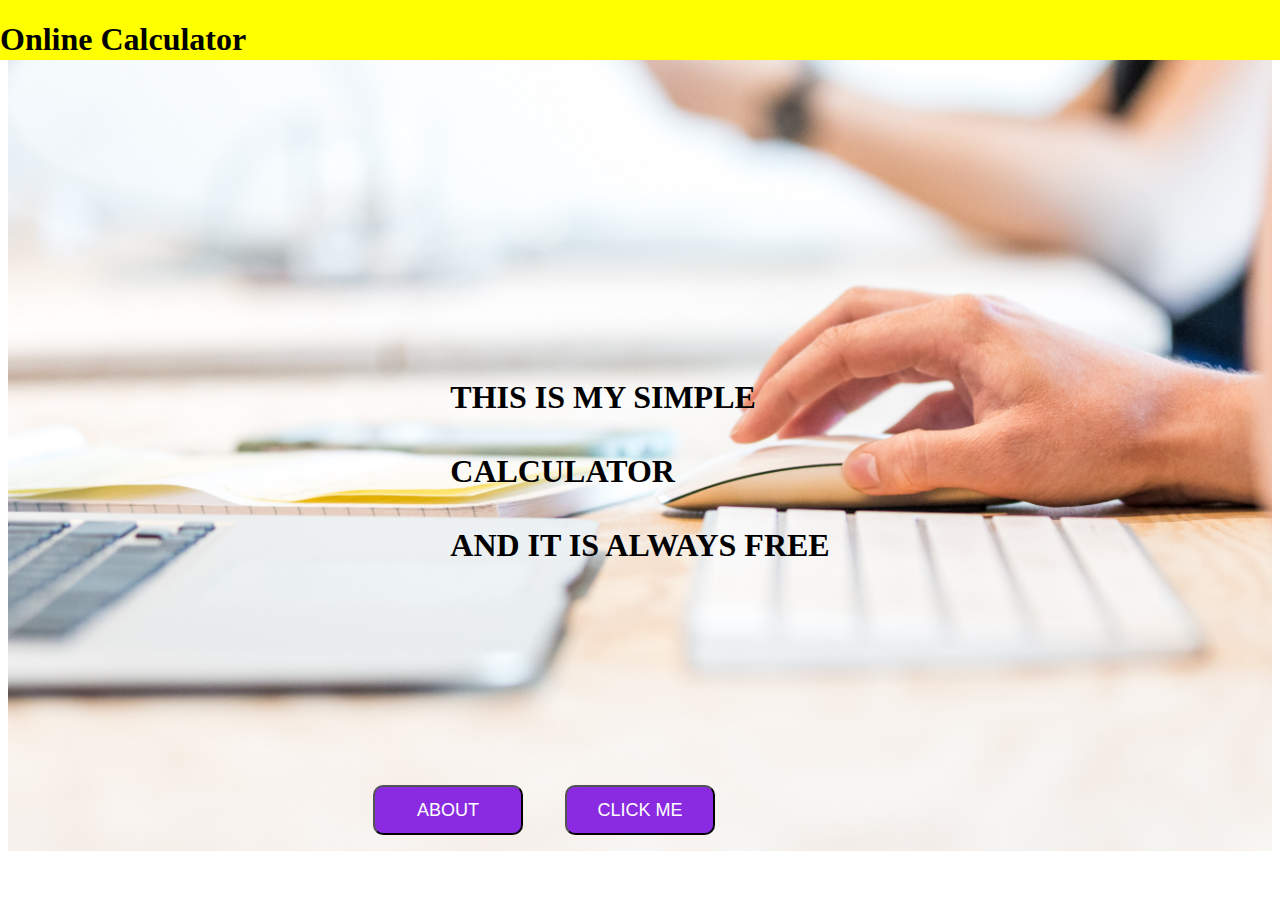
<file: index.html>
<!DOCTYPE html>
<html lang="en">
<head>  
    <title>HOME</title>
    <link rel="stylesheet" href="style.css">
    <meta name="viewport" content="width=device-width, initial-scale=1.0">
</head>
<body>
    <div class="ram">
       <h1>Online Calculator</h1> 
    </div>
    <div class="col-lg-5 mb-4 mb-lg-0">
       <!----<img src="./img/cal.jpg" class="img-fluid  rounded-3" alt="About-us"><h1 calss="sam">I'm Anandhu Krishnan G <br><span>Web Developer.</span><br>based in INDIA. </h1>  </div>  -->
       <img src="./img/cal.jpg" class="img-fluid  rounded-3" alt="About-us">
      
       <h1 class="sam"> THIS IS MY SIMPLE <br><br>CALCULATOR <br><br>AND IT IS ALWAYS FREE</h1></div>  

        <form >
            <!---method="post" action="cal.html"-->
        <button type="submit" class="main-btn" >
            <a  href="cal.html">CLICK ME</a>
        </button>

        <button type="submit" class="main" >
            <a  href="abo.html">ABOUT</a>
        </button>


    </form>
    
  
    </div>
</body>
</html>
</file>
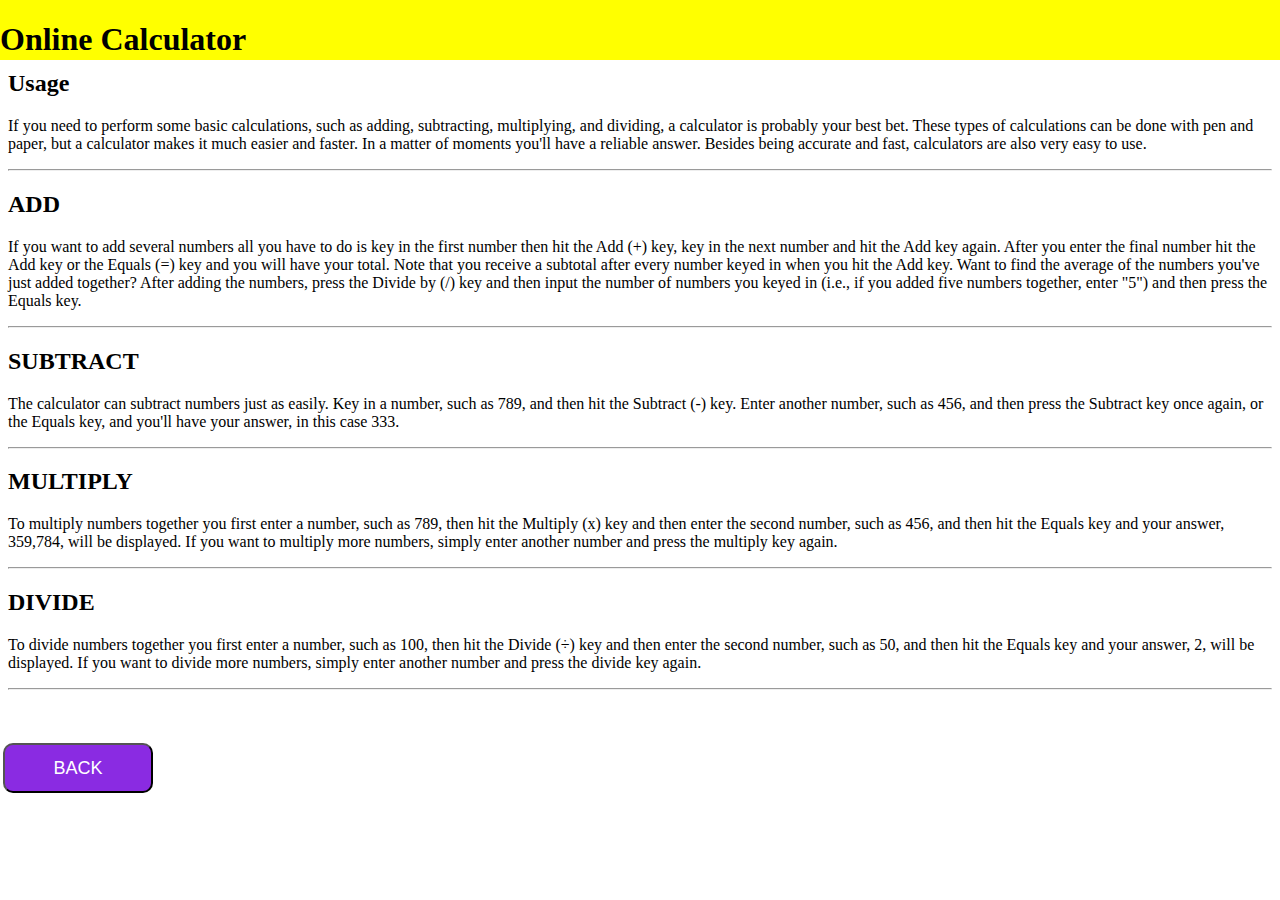
<file: abo.html>
<!DOCTYPE html>
<html lang="en">
<head>
    <meta charset="UTF-8">
    <meta http-equiv="X-UA-Compatible" content="IE=edge">
    <meta name="viewport" content="width=device-width, initial-scale=1.0">
    <title>About calculator</title>
    <link rel="stylesheet" href="abo.css">
    <meta name="viewport" content="width=device-width, initial-scale=1.0">


</head>
<body>
    <div class="ram">
        <h1>Online Calculator</h1> 
     </div>
     <div class="info">
        <h2>Usage</h2>
        <p>If you need to perform some basic calculations, such as adding, subtracting, multiplying, and dividing, a calculator is probably your best bet. These types of calculations can be done with pen and paper, but a calculator makes it much easier and faster. In a matter of moments you'll have a reliable answer. Besides being accurate and fast, calculators are also very easy to use.</p>
        <hr>
        <h2><span>ADD</span></h2>
        <p>If you want to add several numbers all you have to do is key in the first number then hit the Add (+) key, key in the next number and hit the Add key again. After you enter the final number hit the Add key or the Equals (=) key and you will have your total. Note that you receive a subtotal after every number keyed in when you hit the Add key. Want to find the average of the numbers you've just added together? After adding the numbers, press the Divide by (/) key and then input the number of numbers you keyed in (i.e., if you added five numbers together, enter "5") and then press the Equals key.</p>
        <hr>
        <h2><span>SUBTRACT</span></h2>
        <p>The calculator can subtract numbers just as easily. Key in a number, such as 789, and then hit the Subtract (-) key. Enter another number, such as 456, and then press the Subtract key once again, or the Equals key, and you'll have your answer, in this case 333.</p>
        <hr>
        <h2><span>MULTIPLY</span></h2>
        <p>To multiply numbers together you first enter a number, such as 789, then hit the Multiply (x) key and then enter the second number, such as 456, and then hit the Equals key and your answer, 359,784, will be displayed. If you want to multiply more numbers, simply enter another number and press the multiply key again.</p>
        <hr>
        <h2><span>DIVIDE</span></h2>
        <p>To divide numbers together you first enter a number, such as 100, then hit the Divide (÷) key and then enter the second number, such as 50, and then hit the Equals key and your answer, 2, will be displayed. If you want to divide more numbers, simply enter another number and press the divide key again.</p>
        <hr>
        

        <button type="submit" class="main" >
            <a  href="index.html">BACK</a>
        </button>


     </div>

</body>
</html>
</file>
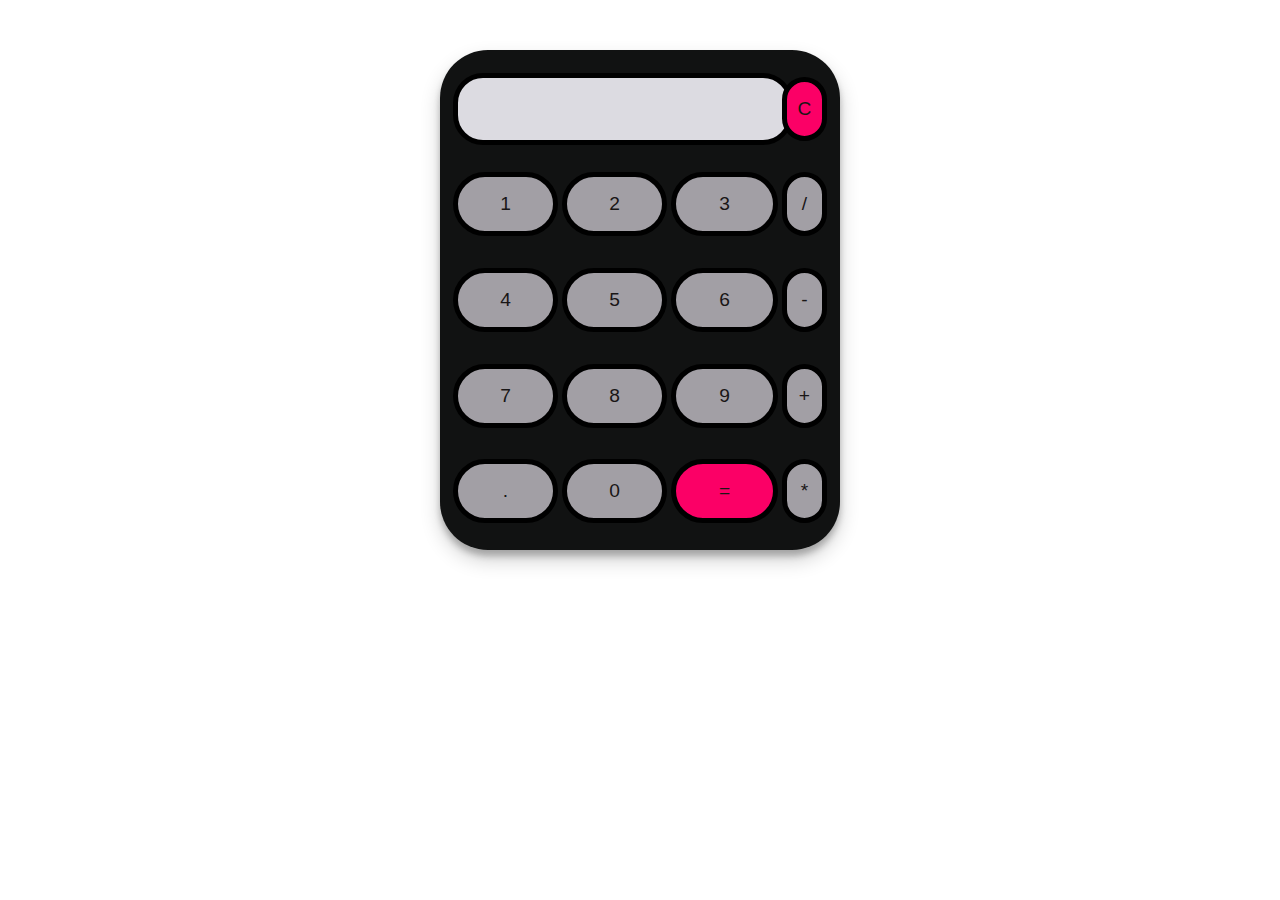
<file: cal.html>
<!DOCTYPE html>
<html lang="en" dir="ltr">
 
<head>
  <meta charset="utf-8">
  <title>Calculator</title>
  <link rel="stylesheet" href="cal.css">
  <meta name="viewport" content="width=device-width, initial-scale=1.0">
</head>
 
<body>
 
<table class="calculator" >
  <tr>
    <td colspan="3"> <input class="display-box" type="text" id="result" disabled /> </td>
 
    <!-- clearScreen() function clears all the values -->
    <td> <input type="button" value="C" onclick="clearScreen()" id="btn" /> </td>
  </tr>
  <tr>
    <!-- display() function displays the value of clicked button -->
    <td> <input type="button" value="1" onclick="display('1')" /> </td>
    <td> <input type="button" value="2" onclick="display('2')" /> </td>
    <td> <input type="button" value="3" onclick="display('3')" /> </td>
    <td> <input type="button" value="/" onclick="display('/')" /> </td>
  </tr>
  <tr>
    <td> <input type="button" value="4" onclick="display('4')" /> </td>
    <td> <input type="button" value="5" onclick="display('5')" /> </td>
    <td> <input type="button" value="6" onclick="display('6')" /> </td>
    <td> <input type="button" value="-" onclick="display('-')" /> </td>
  </tr>
  <tr>
    <td> <input type="button" value="7" onclick="display('7')" /> </td>
    <td> <input type="button" value="8" onclick="display('8')" /> </td>
    <td> <input type="button" value="9" onclick="display('9')" /> </td>
    <td> <input type="button" value="+" onclick="display('+')" /> </td>
  </tr>
  <tr>
    <td> <input type="button" value="." onclick="display('.')" /> </td>
    <td> <input type="button" value="0" onclick="display('0')" /> </td>
 
    <!-- calculate() function evaluates the mathematical expression -->
    <td> <input type="button" value="=" onclick="calculate()" id="btn" /> </td>
    <td> <input type="button" value="*" onclick="display('*')" /> </td>
  </tr>
</table>
 
<script type="text/javascript" src="cal.js"></script>
 
</body>
 
</html>
</file>
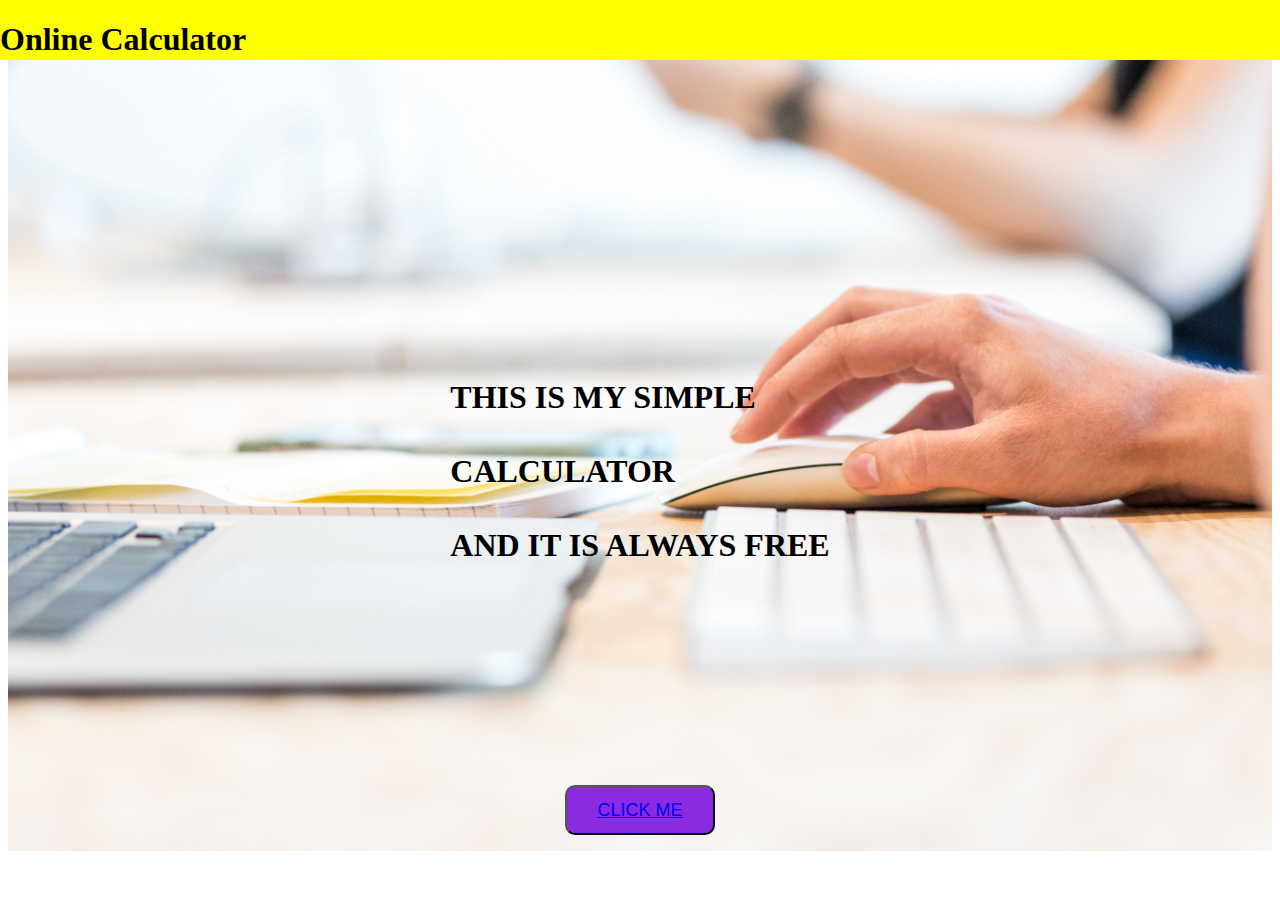
<file: home.html>
<!DOCTYPE html>
<html lang="en">
<head>  
    <title>main cal</title>
    <link rel="stylesheet" href="home.css">
</head>
<body>
    <div class="ram">
       <h1>Online Calculator</h1> 
    </div>
    <div class="col-lg-5 mb-4 mb-lg-0">
       <!----<img src="./img/cal.jpg" class="img-fluid  rounded-3" alt="About-us"><h1 calss="sam">I'm Anandhu Krishnan G <br><span>Web Developer.</span><br>based in INDIA. </h1>  </div>  -->
       <img src="./img/cal.jpg" class="img-fluid  rounded-3" alt="About-us">
      
       <h1 class="sam"> THIS IS MY SIMPLE <br><br>CALCULATOR <br><br>AND IT IS ALWAYS FREE</h1></div>  

        <form >
            <!---method="post" action="cal.html"-->
        <button type="submit" class="main-btn" >
            <a  href="cal.html">CLICK ME</a>
        </button>
    </form>
    
  
    </div>
</body>
</html>
</file>
<file: style.css>
.ram
{
    height: 60px;
    width: 100%;
    background-color:yellow ;
    margin-top: 0px;    
    position: fixed;
    top: 0;
    right: 0;

}
img
{
    width: 100%;
    height: 100%;
}

.sam {
    position: absolute;
    top: 50%;
    left: 50%;
    transform: translate(-50%, -50%);
  }

.main-btn
{
    position: absolute;
    top: 90%;
    left: 50%;
    transform: translate(-50%, -50%);
    width: 150px;
    height: 50px;
    background-color: blueviolet;
    border-radius: 10px;
    font-size: 14px;
}

.main 
{
    position: absolute;
    top: 90%;
    left: 35%;
    transform: translate(-50%, -50%);
    width: 150px;
    height: 50px;
    background-color: blueviolet;
    border-radius: 10px;
    font-size: 14px;
}

a
{
   font-size: large;
   text-decoration: none;
   color: white;
  
}
/*.sam
{
    
   text-transform: uppercase;
   background-image: linear-gradient(
     -225deg,
     #231557 0%,
     #44107a 29%,
     #ff1361 67%,
     #fff800 100%
   );
   background-size: auto auto;
   background-clip: border-box;
   background-size: 200% auto;
   color: #fff;
   background-clip: text;
   text-fill-color: transparent;
   -webkit-background-clip: text;
   -webkit-text-fill-color: transparent;
   animation: textclip 2s linear infinite;
   display: inline-block;
       font-size: 50px;
       position: absolute;
    top: 50%;
    left: 50%;
    transform: translate(-50%, -50%);
}
*/
</file>
<file: abo.css>
.info 
{
    margin-top: 70px;
}


.ram
{
    height: 60px;
    width: 100%;
    background-color:yellow ;
    margin-top: 0px;    
    position: fixed;
    top: 0;
    right: 0;

}

.main 
{
    
    top: 90%;
    left: 35%;
    transform: translate(-50%, -50%);
    width: 150px;
    height: 50px;
    background-color: blueviolet;
    border-radius: 10px;
    font-size: 14px;
    margin: 70px;
}

a
{
   font-size: large;
   text-decoration: none;
   color: white;
  
}
</file>
<file: cal.css>
@import url('https://fonts.googleapis.com/css2?family=Orbitron&display=swap');


.calculator {
    padding: 10px;
    border-radius: 3em;
    height: 500px;
    width: 400px;
    margin: auto;
    background-color: hsl(180, 3%, 7%);
    box-shadow: rgba(0, 0, 0, 0.19) 0px 10px 20px, rgba(0, 0, 0, 0.23) 0px 6px 6px;
    margin-top: 50px;
}
.display-box {
    font-family:  sans-serif;
    background-color: #dcdbe1;
    border: solid black 5px;
    color: black;
    border-radius: 30px;
    width: 100%;
    height: 65%;
    padding-right: 3px;
    font-size: larger; 

}
#btn {
    background-color: #fb0066;
}
input[type=button] {
     font-family: sans-serif; 
    background-color: #a29fa5;
    color: rgb(25, 22, 22);
    border: solid black 5px;
    width: 100%;
    border-radius: 50px;
    height: 70%;
    outline: none;
    font-size: larger; 
}
input:active[type=button] {
    background: #e5e5e5;
    -webkit-box-shadow: inset 0px 0px 5px #c1c1c1;
    -moz-box-shadow: inset 0px 0px 5px #c1c1c1;
    box-shadow: inset 0px 0px 5px #c1c1c1;
}
</file>
<file: home.css>
.ram
{
    height: 60px;
    width: 100%;
    background-color:yellow ;
    margin-top: 0px;    
    position: fixed;
    top: 0;
    right: 0;

}
img
{
    width: 100%;
    height: 100%;
}

.sam {
    position: absolute;
    top: 50%;
    left: 50%;
    transform: translate(-50%, -50%);
  }

button
{
    position: absolute;
    top: 90%;
    left: 50%;
    transform: translate(-50%, -50%);
    width: 150px;
    height: 50px;
    background-color: blueviolet;
    border-radius: 10px;
    font-size: 14px;
}


a
{
   font-size: large;
  
}
/*.sam
{
    
   text-transform: uppercase;
   background-image: linear-gradient(
     -225deg,
     #231557 0%,
     #44107a 29%,
     #ff1361 67%,
     #fff800 100%
   );
   background-size: auto auto;
   background-clip: border-box;
   background-size: 200% auto;
   color: #fff;
   background-clip: text;
   text-fill-color: transparent;
   -webkit-background-clip: text;
   -webkit-text-fill-color: transparent;
   animation: textclip 2s linear infinite;
   display: inline-block;
       font-size: 50px;
       position: absolute;
    top: 50%;
    left: 50%;
    transform: translate(-50%, -50%);
}
*/
</file>
